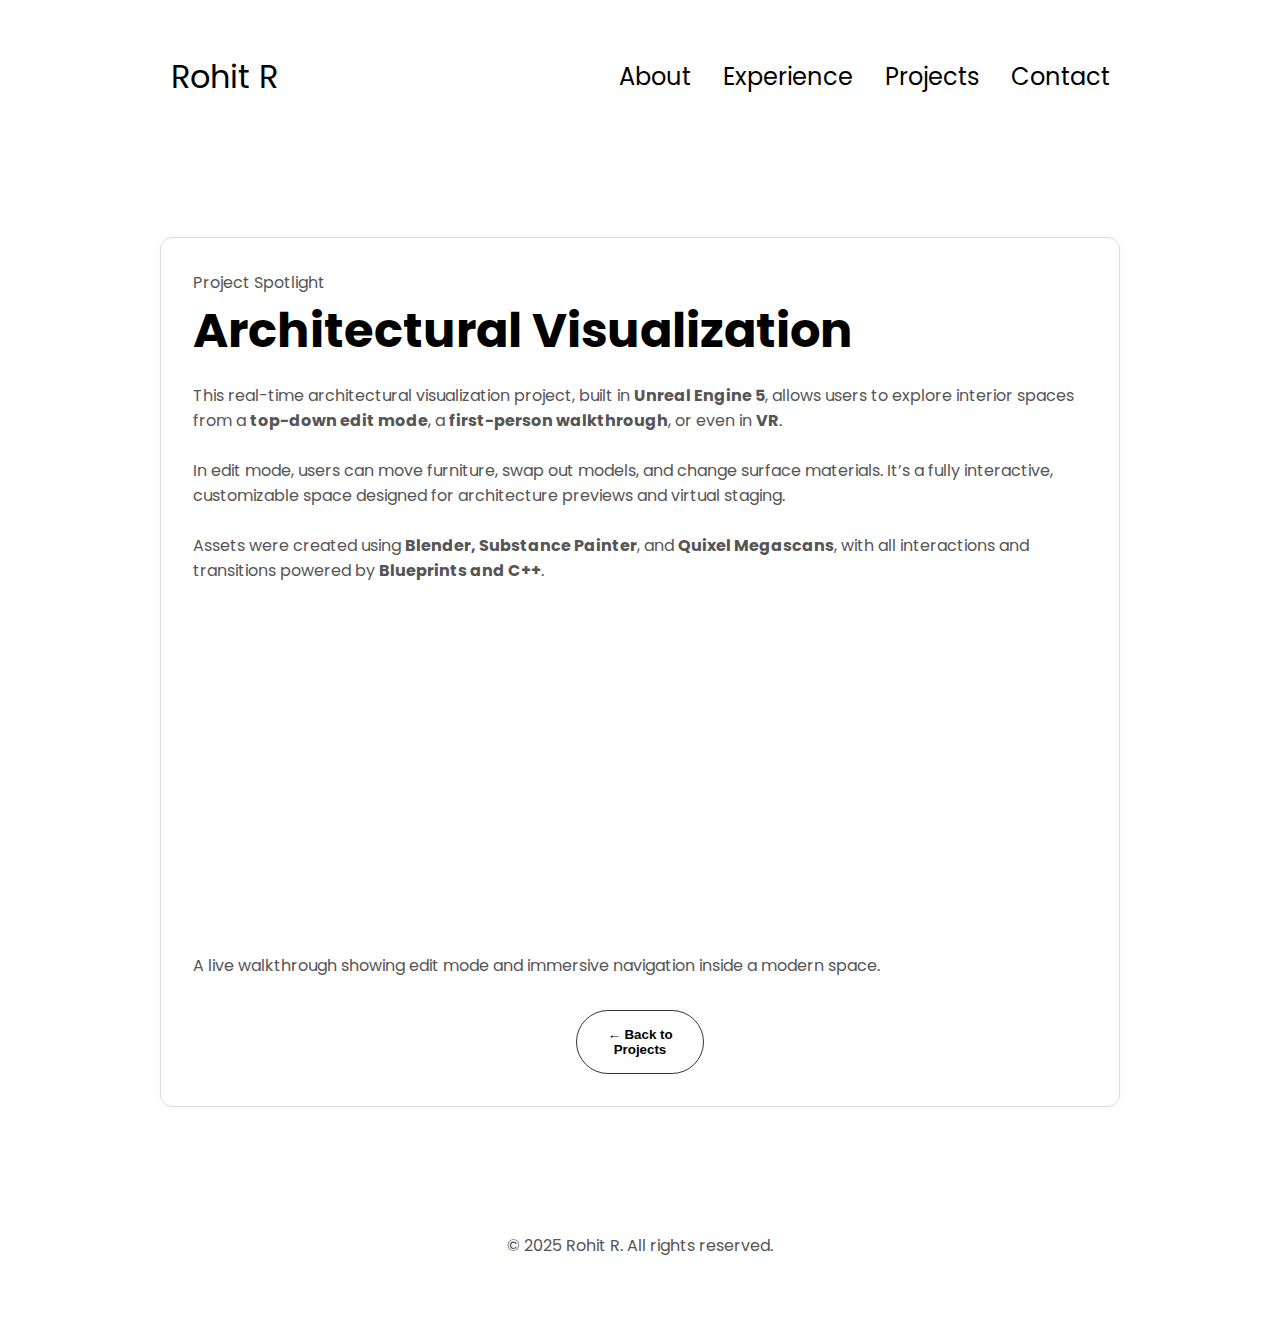
<file: Arch.html>
<!DOCTYPE html>
<html lang="en">
<head>
  <meta charset="UTF-8" />
  <meta name="viewport" content="width=device-width, initial-scale=1.0"/>
  <title>Architectural Visualization</title>
  <link rel="stylesheet" href="arch.css" />
  <style>
    /* Default content-box styling */
    .content-box {
      max-width: 1000px;
      margin: 3rem auto;
      padding: 2rem;
      border: 1px solid #ddd;
      border-radius: 12px;
      background-color: #fff;
      box-shadow: 0 0 10px rgba(0,0,0,0.03);
    }

    .video-container iframe {
      width: 100%;
      height: 315px;
      border-radius: 8px;
      border: none;
    }

    /* Mobile view adjustments */
    @media (max-width: 768px) {
      body {
        display: flex;
        justify-content: center; /* Center the content horizontally */
        align-items: center;
        flex-direction: column;
        margin: 0;
        padding: 0;
      }

      /* Remove the content-box styling on mobile */
      .content-box {
        padding: 0;
        box-shadow: none;
        border: none;
        background-color: transparent;
        max-width: 100%;
        margin: 0;
      }

      /* Center the sections */
      .section {
        display: flex;
        flex-direction: column;
        justify-content: center;
        align-items: center;
        text-align: center; /* Center text */
      }

      .section__text__p1,
      .title,
      .btn-container {
        margin: 1rem 0;
      }

      /* Adjust header (hamburger menu and logo) */
      #hamburger-nav {
        display: flex;
        justify-content: space-between; /* Align logo and hamburger icon */
        width: 100%; /* Ensure it takes full width */
        padding: 10px; /* Add padding around */
        box-sizing: border-box; /* Include padding in width calculation */
      }

      .logo {
        margin-left: 10px; /* Add some left margin for spacing */
        font-size: 1.5rem;
        font-weight: bold;
      }

      .hamburger-menu {
        display: flex;
        justify-content: space-between;
        align-items: center;
        gap: 10px; /* Adjust the gap between hamburger icon and logo */
        padding-right: 10px; /* Add some padding to the right */
      }

      .hamburger-icon {
        cursor: pointer;
        display: flex;
        flex-direction: column;
        gap: 5px;
      }

      .hamburger-icon span {
        display: block;
        width: 25px;
        height: 3px;
        background-color: #333;
      }

      /* Adjust video container on mobile */
      .video-container iframe {
        height: 200px; /* Smaller height on mobile */
      }
    }
  </style>
</head>
<body>
<!-- NAVBAR -->
<nav id="desktop-nav">
  <div class="logo">Rohit R</div>
  <div>
    <ul class="nav-links">
      <li><a href="index.html#about">About</a></li>
      <li><a href="index.html#experience">Experience</a></li>
      <li><a href="index.html#projects">Projects</a></li>
      <li><a href="index.html#contact">Contact</a></li>
    </ul>
  </div>
</nav>

<!-- MOBILE NAV -->
<nav id="hamburger-nav">
  <div class="logo">Rohit R</div>
  <div class="hamburger-menu">
    <div class="hamburger-icon" onclick="toggleMenu()">
      <span></span>
      <span></span>
      <span></span>
    </div>
    <div class="menu-links">
      <li><a href="index.html#about" onclick="toggleMenu()">About</a></li>
      <li><a href="index.html#experience" onclick="toggleMenu()">Experience</a></li>
      <li><a href="index.html#projects" onclick="toggleMenu()">Projects</a></li>
      <li><a href="index.html#contact" onclick="toggleMenu()">Contact</a></li>
    </div>
  </div>
</nav>

<!-- ARCHITECTURAL VISUALIZATION SECTION -->
<section id="project-details" class="section">
  <div class="content-box">
    <p class="section__text__p1">Project Spotlight</p>
    <h1 class="title">Architectural Visualization</h1>
    <p>
      This real-time architectural visualization project, built in <strong>Unreal Engine 5</strong>, allows users to explore interior spaces from a <strong>top-down edit mode</strong>, a <strong>first-person walkthrough</strong>, or even in <strong>VR</strong>.
    </p>
    <br />
    <p>
      In edit mode, users can move furniture, swap out models, and change surface materials. It’s a fully interactive, customizable space designed for architecture previews and virtual staging.
    </p>
    <br />
    <p>
      Assets were created using <strong>Blender, Substance Painter</strong>, and <strong>Quixel Megascans</strong>, with all interactions and transitions powered by <strong>Blueprints and C++</strong>.
    </p>
    <div class="video-container" style="margin-top: 2rem;">
      <iframe
              src="https://www.youtube.com/embed/_AOm8jRKEF4"
              title="Architectural Visualization Walkthrough"
              allow="accelerometer; autoplay; clipboard-write; encrypted-media; gyroscope; picture-in-picture"
              allowfullscreen>
      </iframe>
      <p style="margin-top: 1rem;">
        A live walkthrough showing edit mode and immersive navigation inside a modern space.
      </p>
    </div>

    <div class="btn-container" style="margin-top: 2rem ;justify-content: center;">
      <button
              class="btn btn-color-2"
              onclick="location.href='index.html#projects'"
      >
        ← Back to Projects
      </button>
    </div>
  </div>
</section>

<!-- FOOTER -->
<footer>
  <p>© 2025 Rohit R. All rights reserved.</p>
</footer>

<!-- JS FOR TOGGLING MENU -->
<script>
  function toggleMenu() {
    const menu = document.querySelector(".menu-links");
    const icon = document.querySelector(".hamburger-icon");
    menu.classList.toggle("open");
    icon.classList.toggle("open");
  }
</script>
</body>
</html>
</file>
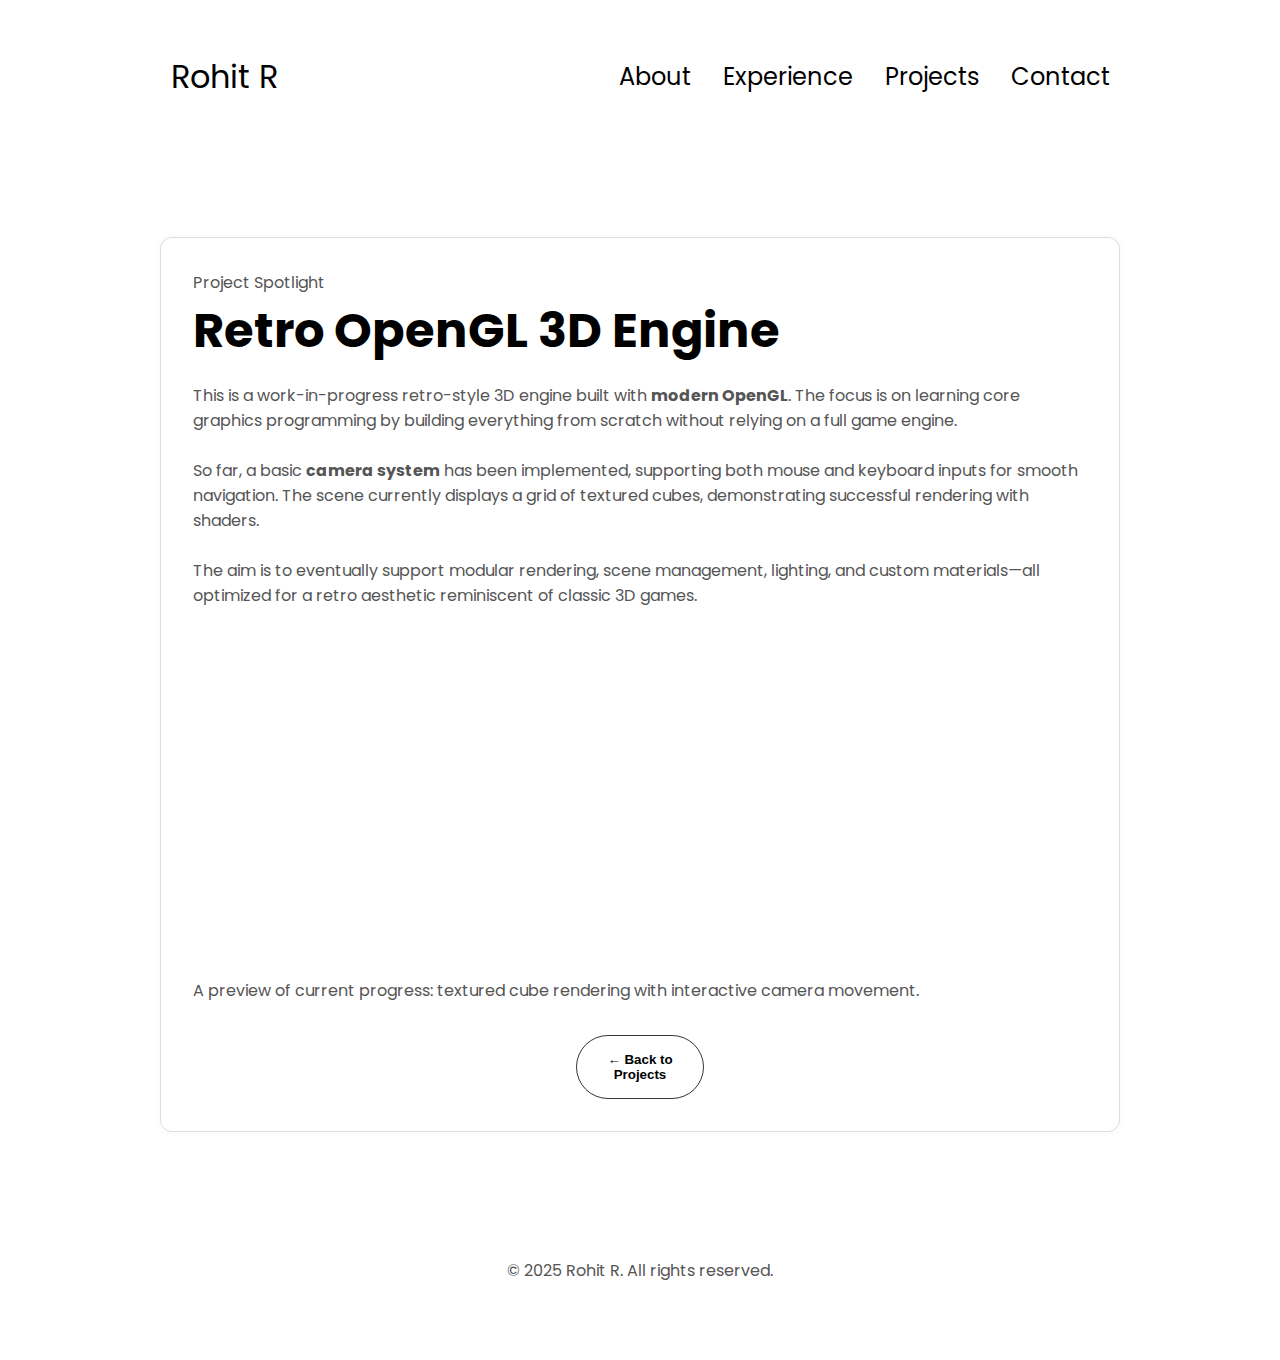
<file: OpenGL.html>
<!DOCTYPE html>
<html lang="en">
<head>
  <meta charset="UTF-8" />
  <meta name="viewport" content="width=device-width, initial-scale=1.0"/>
  <title>Retro OpenGL 3D Engine</title>
  <link rel="stylesheet" href="OpenGL.css" />
  <style>
    /* Default content-box styling */
    .content-box {
      max-width: 1000px;
      margin: 3rem auto;
      padding: 2rem;
      border: 1px solid #ddd;
      border-radius: 12px;
      background-color: #fff;
      box-shadow: 0 0 10px rgba(0,0,0,0.03);
    }

    .video-container iframe {
      width: 100%;
      height: 315px;
      border-radius: 8px;
      border: none;
    }

    /* Mobile view adjustments */
    @media (max-width: 768px) {
      body {
        display: flex;
        justify-content: center; /* Center the content horizontally */
        align-items: center;
        flex-direction: column;
        margin: 0;
        padding: 0;
      }

      /* Remove the content-box styling on mobile */
      .content-box {
        padding: 0;
        box-shadow: none;
        border: none;
        background-color: transparent;
        max-width: 100%;
        margin: 0;
      }

      /* Center the sections */
      .section {
        display: flex;
        flex-direction: column;
        justify-content: center;
        align-items: center;
        text-align: center; /* Center text */
      }

      .section__text__p1,
      .title,
      .btn-container {
        margin: 1rem 0;
      }

      /* Adjust header (hamburger menu and logo) */
      #hamburger-nav {
        display: flex;
        justify-content: space-between; /* Align logo and hamburger icon */
        width: 100%; /* Ensure it takes full width */
        padding: 10px; /* Add padding around */
        box-sizing: border-box; /* Include padding in width calculation */
      }

      .logo {
        margin-left: 10px; /* Add some left margin for spacing */
        font-size: 1.5rem;
        font-weight: bold;
      }

      .hamburger-menu {
        display: flex;
        justify-content: space-between;
        align-items: center;
        gap: 10px; /* Adjust the gap between hamburger icon and logo */
        padding-right: 10px; /* Add some padding to the right */
      }

      .hamburger-icon {
        cursor: pointer;
        display: flex;
        flex-direction: column;
        gap: 5px;
      }

      .hamburger-icon span {
        display: block;
        width: 25px;
        height: 3px;
        background-color: #333;
      }

      /* Adjust video container on mobile */
      .video-container iframe {
        height: 200px; /* Smaller height on mobile */
      }
    }
  </style>
</head>
<body>
<!-- NAVBAR -->
<nav id="desktop-nav">
  <div class="logo">Rohit R</div>
  <div>
    <ul class="nav-links">
      <li><a href="index.html#about">About</a></li>
      <li><a href="index.html#experience">Experience</a></li>
      <li><a href="index.html#projects">Projects</a></li>
      <li><a href="index.html#contact">Contact</a></li>
    </ul>
  </div>
</nav>

<!-- MOBILE NAV -->
<nav id="hamburger-nav">
  <div class="logo">Rohit R</div>
  <div class="hamburger-menu">
    <div class="hamburger-icon" onclick="toggleMenu()">
      <span></span>
      <span></span>
      <span></span>
    </div>
    <div class="menu-links">
      <li><a href="index.html#about" onclick="toggleMenu()">About</a></li>
      <li><a href="index.html#experience" onclick="toggleMenu()">Experience</a></li>
      <li><a href="index.html#projects" onclick="toggleMenu()">Projects</a></li>
      <li><a href="index.html#contact" onclick="toggleMenu()">Contact</a></li>
    </div>
  </div>
</nav>

<!-- RETRO OPENGL ENGINE SECTION -->
<section id="project-details" class="section">
  <div class="content-box">
    <p class="section__text__p1">Project Spotlight</p>
    <h1 class="title">Retro OpenGL 3D Engine</h1>
    <p>
      This is a work-in-progress retro-style 3D engine built with <strong>modern OpenGL</strong>. The focus is on learning core graphics programming by building everything from scratch without relying on a full game engine.
    </p>
    <br />
    <p>
      So far, a basic <strong>camera system</strong> has been implemented, supporting both mouse and keyboard inputs for smooth navigation. The scene currently displays a grid of textured cubes, demonstrating successful rendering with shaders.
    </p>
    <br />
    <p>
      The aim is to eventually support modular rendering, scene management, lighting, and custom materials—all optimized for a retro aesthetic reminiscent of classic 3D games.
    </p>

    <div class="video-container" style="margin-top: 2rem;">
      <iframe
              src="https://www.youtube.com/embed/loFb8WWlRCM"
              title="Retro OpenGL Engine Demo"
              allow="accelerometer; autoplay; clipboard-write; encrypted-media; gyroscope; picture-in-picture"
              allowfullscreen>
      </iframe>
      <p style="margin-top: 1rem;">
        A preview of current progress: textured cube rendering with interactive camera movement.
      </p>
    </div>

    <div class="btn-container" style="margin-top: 2rem;justify-content: center;">
      <button
              class="btn btn-color-2"
              onclick="location.href='index.html#projects'"
      >
        ← Back to Projects
      </button>
    </div>
  </div>
</section>

<!-- FOOTER -->
<footer>
  <p>© 2025 Rohit R. All rights reserved.</p>
</footer>

<!-- JS FOR TOGGLING MENU -->
<script>
  function toggleMenu() {
    const menu = document.querySelector(".menu-links");
    const icon = document.querySelector(".hamburger-icon");
    menu.classList.toggle("open");
    icon.classList.toggle("open");
  }
</script>
</body>
</html>
</file>
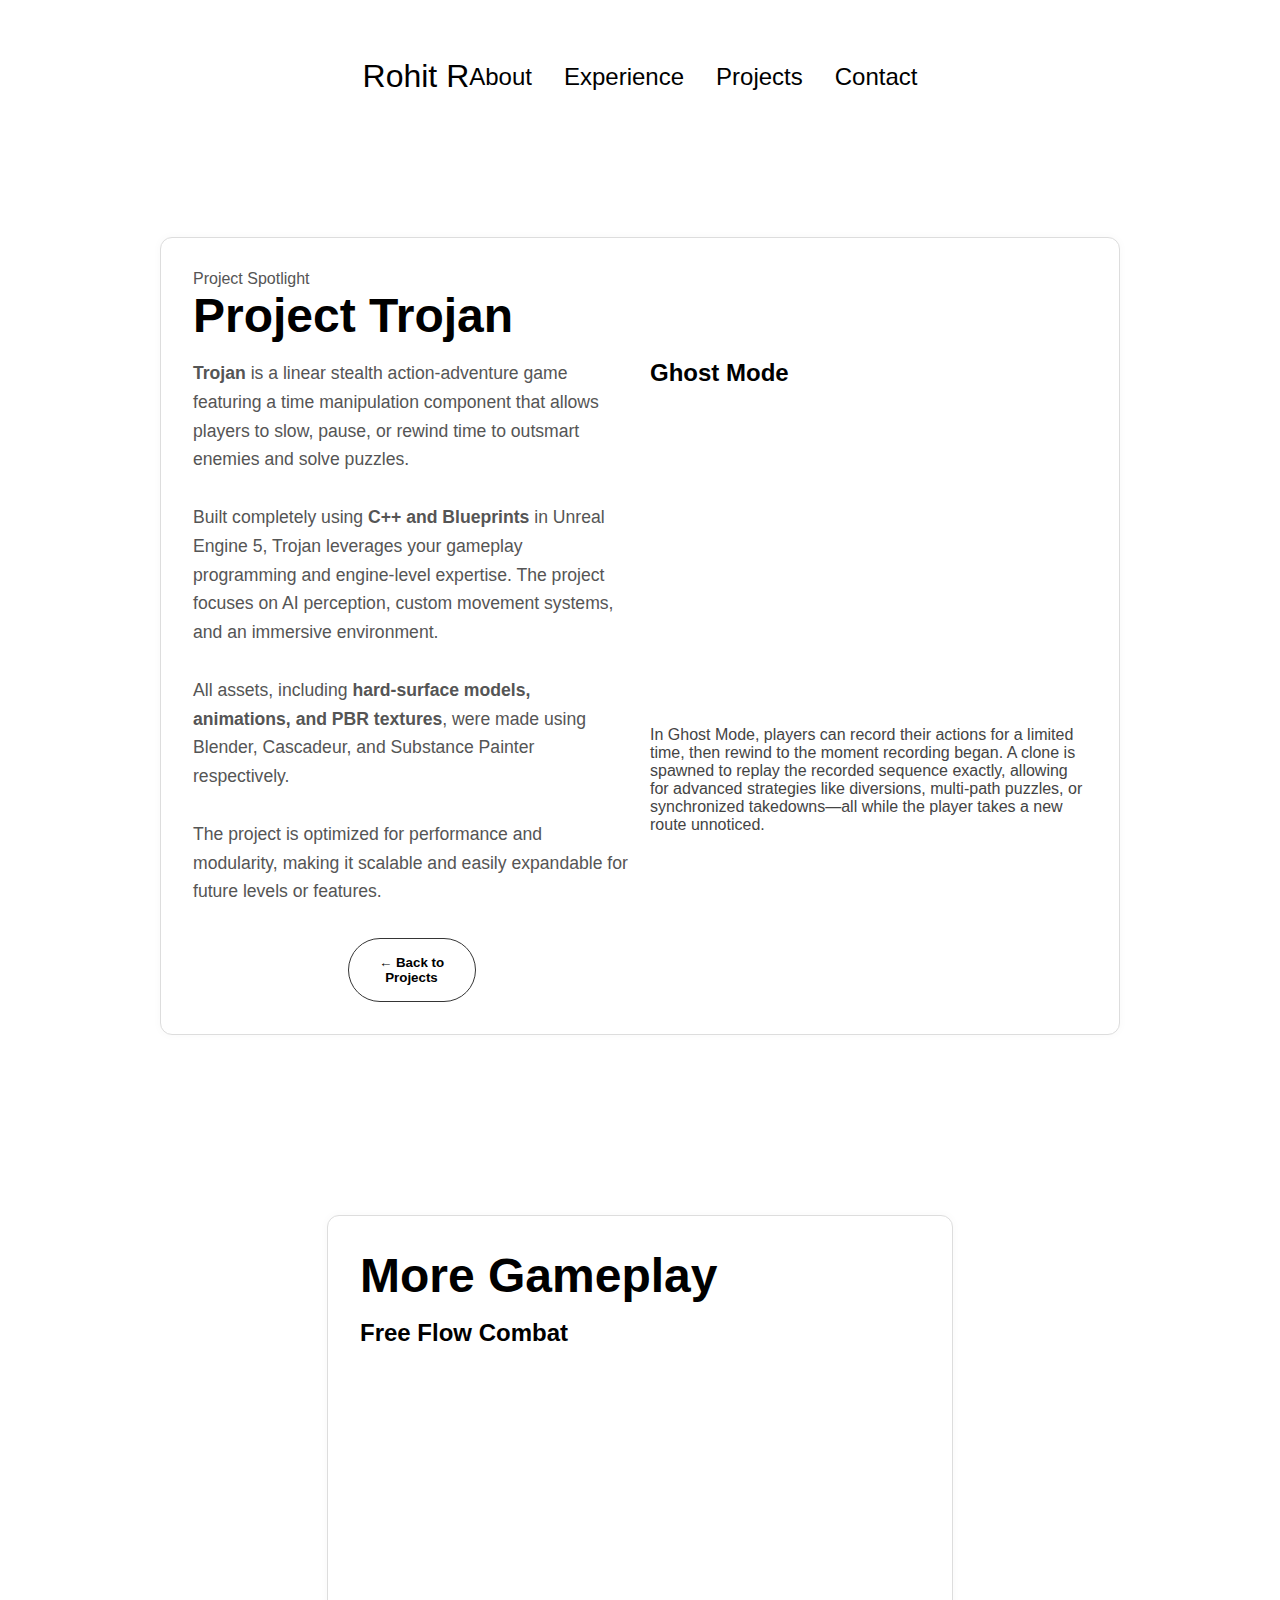
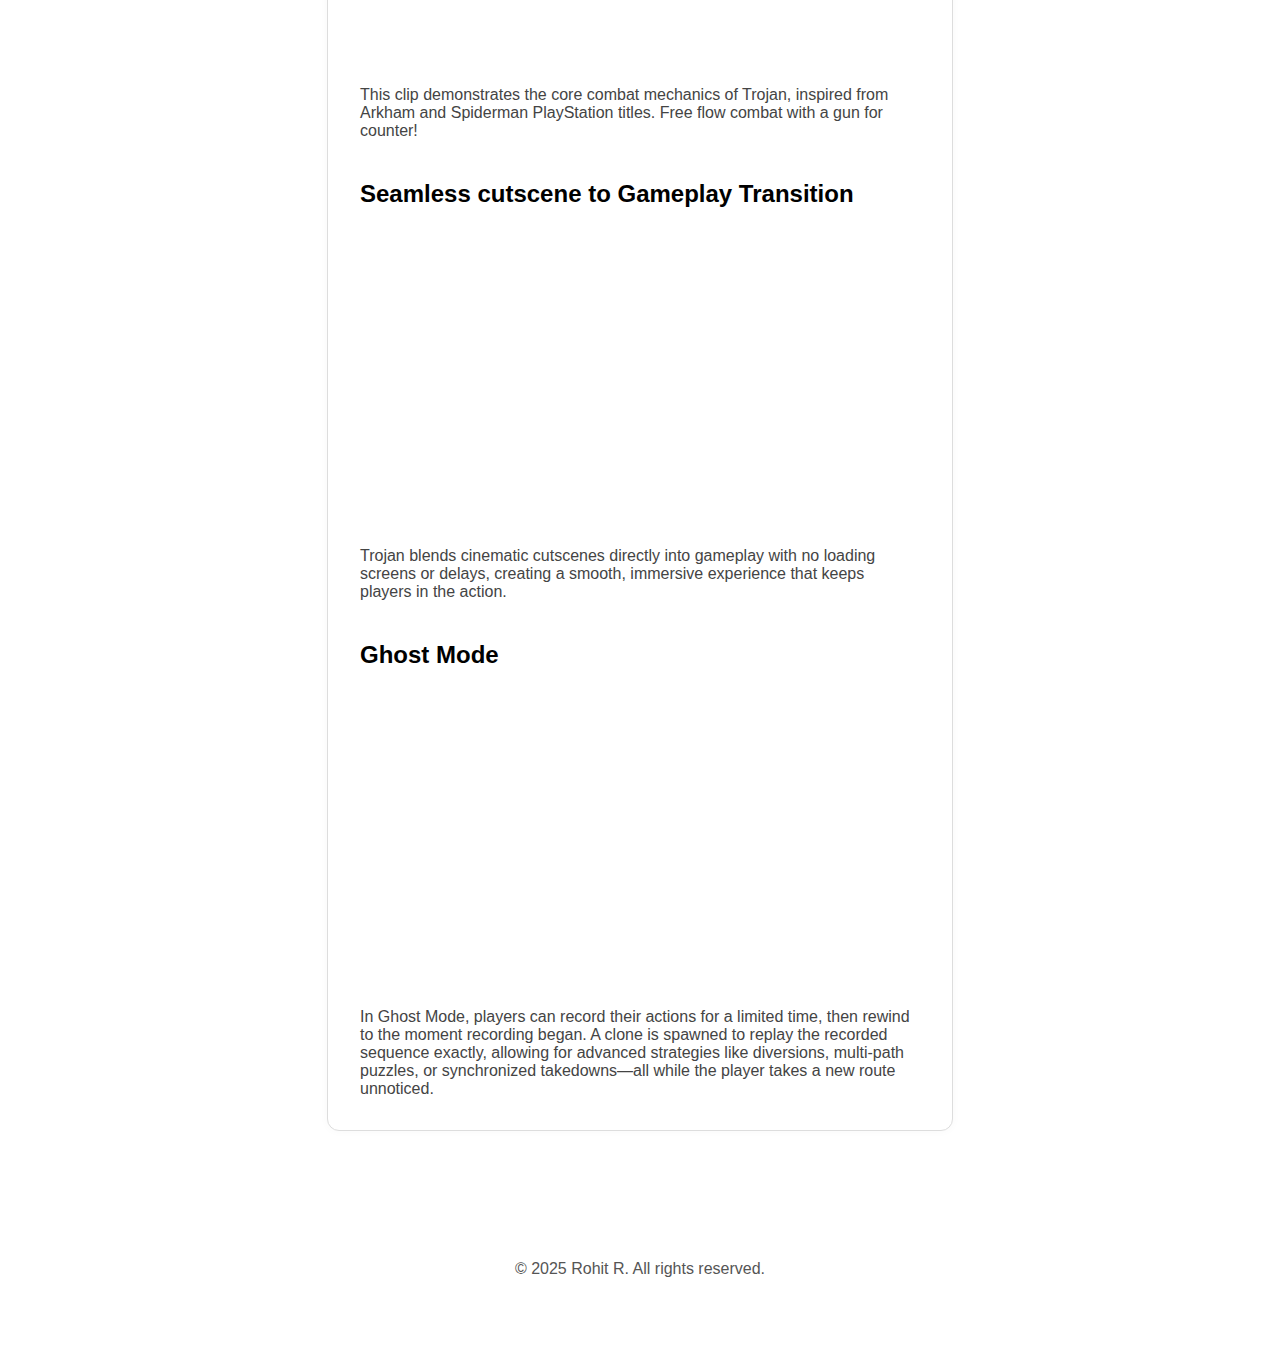
<file: trojan.html>
<!DOCTYPE html>
<html lang="en">
<head>
    <meta charset="UTF-8" />
    <meta name="viewport" content="width=device-width, initial-scale=1.0"/>
    <title>Project Trojan</title>
    <link rel="stylesheet" href="trojan.css" />
    <style>
        body {
            margin: 0;
            padding: 0;
            font-family: Arial, sans-serif;
            display: flex;
            justify-content: center; /* Center the whole page */
            align-items: center;
            flex-direction: column;
            min-height: 100vh;
        }

        .section-container {
            display: flex;
            align-items: flex-start;
            justify-content: space-between;
            gap: 20px;
            flex-wrap: wrap;
        }

        .about-details-container {
            flex: 1;
            min-width: 300px;
        }

        .video-container {
            flex: 1;
            max-width: 560px;
            min-width: 300px;
        }

        .video-container iframe {
            width: 100%;
            height: 315px;
            border-radius: 12px;
        }

        .video-heading {
            font-size: 1.5rem;
            font-weight: bold;
            margin-bottom: 10px;
        }

        .video-description {
            margin-top: 10px;
            font-size: 1rem;
            color: #444;
        }

        .more-videos-section {
            margin-top: 3rem;
        }

        .video-stack {
            display: flex;
            flex-direction: column;
            gap: 2.5rem;
            max-width: 560px;
            margin: 0 auto;
        }

        .video-box iframe {
            width: 100%;
            height: 315px;
            border-radius: 12px;
        }

        /* Default content-box styling */
        .content-box {
            max-width: 1000px;
            margin: 3rem auto;
            padding: 2rem;
            border: 1px solid #ddd;
            border-radius: 12px;
            background-color: #fff;
            box-shadow: 0 0 10px rgba(0,0,0,0.03);
        }

        /* Mobile view adjustments */
        @media (max-width: 768px) {
            body {
                align-items: center; /* Center the body content */
                padding: 0;
            }

            /* Remove the content-box styling on mobile */
            .content-box {
                padding: 0;
                box-shadow: none;
                border: none;
                background-color: transparent;
                max-width: 100%;
                margin: 0;
            }

            /* Center the sections */
            .section-container {
                flex-direction: column;
                align-items: center;
                text-align: center; /* Center text */
            }

            .video-container, .video-box {
                max-width: 100%;
            }

            .more-videos-section .content-box {
                padding: 0; /* Remove padding from "More Gameplay" section */
                background-color: transparent;
                border: none;
                box-shadow: none;
                max-width: 100%;
                margin: 0;
            }

            /* Center content inside the container */
            .section {
                display: flex;
                flex-direction: column;
                justify-content: center;
                align-items: center;
                text-align: center;
            }

            .section__text__p1,
            .title,
            .video-heading {
                margin: 1rem 0;
            }

            /* Adjust header (hamburger menu and logo) */
            #hamburger-nav {
                display: flex;
                justify-content: space-between; /* Align logo and hamburger icon */
                width: 100%; /* Ensure it takes full width */
                padding: 10px; /* Add padding around */
                box-sizing: border-box; /* Include padding in width calculation */
            }

            .logo {
                margin-left: 10px; /* Add some left margin for spacing */
                font-size: 1.5rem;
                font-weight: bold;
            }

            .hamburger-menu {
                display: flex;
                justify-content: space-between;
                align-items: center;
                gap: 10px; /* Adjust the gap between hamburger icon and logo */
                padding-right: 10px; /* Add some padding to the right */
            }

            .hamburger-icon {
                cursor: pointer;
                display: flex;
                flex-direction: column;
                gap: 5px;
            }

            .hamburger-icon span {
                display: block;
                width: 25px;
                height: 3px;
                background-color: #333;
            }
        }
    </style>
</head>
<body>
<!-- NAVBAR -->
<nav id="desktop-nav">
    <div class="logo">Rohit R</div>
    <div>
        <ul class="nav-links">
            <li><a href="index.html#about">About</a></li>
            <li><a href="index.html#experience">Experience</a></li>
            <li><a href="index.html#projects">Projects</a></li>
            <li><a href="index.html#contact">Contact</a></li>
        </ul>
    </div>
</nav>

<!-- MOBILE NAV -->
<nav id="hamburger-nav">
    <div class="logo">Rohit R</div>
    <div class="hamburger-menu">
        <div class="hamburger-icon" onclick="toggleMenu()">
            <span></span>
            <span></span>
            <span></span>
        </div>
        <div class="menu-links">
            <li><a href="index.html#about" onclick="toggleMenu()">About</a></li>
            <li><a href="index.html#experience" onclick="toggleMenu()">Experience</a></li>
            <li><a href="index.html#projects" onclick="toggleMenu()">Projects</a></li>
            <li><a href="index.html#contact" onclick="toggleMenu()">Contact</a></li>
        </div>
    </div>
</nav>

<!-- PROJECT TROJAN SECTION -->
<section id="project-details" class="section">
    <div class="content-box">
        <p class="section__text__p1">Project Spotlight</p>
        <h1 class="title">Project Trojan</h1>
        <div class="section-container">
            <div class="about-details-container">
                <div class="text-container">
                    <p>
                        <strong>Trojan</strong> is a linear stealth action-adventure game featuring a time manipulation component that allows players to slow, pause, or rewind time to outsmart enemies and solve puzzles.
                    </p>
                    <br />
                    <p>
                        Built completely using <strong>C++ and Blueprints</strong> in Unreal Engine 5, Trojan leverages your gameplay programming and engine-level expertise. The project focuses on AI perception, custom movement systems, and an immersive environment.
                    </p>
                    <br />
                    <p>
                        All assets, including <strong>hard-surface models, animations, and PBR textures</strong>, were made using Blender, Cascadeur, and Substance Painter respectively.
                    </p>
                    <br />
                    <p>
                        The project is optimized for performance and modularity, making it scalable and easily expandable for future levels or features.
                    </p>
                </div>

                <div class="btn-container" style="margin-top: 2rem; justify-content: center">
                    <button class="btn btn-color-2" onclick="location.href='index.html#projects'">
                        ← Back to Projects
                    </button>
                </div>
            </div>

            <div class="video-container">
                <div class="video-heading">Ghost Mode</div>
                <iframe src="https://www.youtube.com/embed/YWD0I_5qHD4" frameborder="0" allowfullscreen></iframe>
                <p class="video-description">
                    In Ghost Mode, players can record their actions for a limited time, then rewind to the moment recording began. A clone is spawned to replay the recorded sequence exactly, allowing for advanced strategies like diversions, multi-path puzzles, or synchronized takedowns—all while the player takes a new route unnoticed.
                </p>
            </div>
        </div>
    </div>
</section>

<!-- MORE VIDEOS SECTION -->
<section class="more-videos-section section">
    <div class="content-box">
        <h2 class="title">More Gameplay</h2>
        <div class="video-stack">
            <div class="video-box">
                <div class="video-heading">Free Flow Combat</div>
                <iframe src="https://youtube.com/embed/c1Fv38djfSE" frameborder="0" allowfullscreen></iframe>
                <p class="video-description">
                    This clip demonstrates the core combat mechanics of Trojan, inspired from Arkham and Spiderman PlayStation titles. Free flow combat with a gun for counter!
                </p>
            </div>
            <div class="video-box">
                <div class="video-heading">Seamless cutscene to Gameplay Transition</div>
                <iframe src="https://www.youtube.com/embed/u48DR43tfEg" frameborder="0" allowfullscreen></iframe>
                <p class="video-description">
                    Trojan blends cinematic cutscenes directly into gameplay with no loading screens or delays, creating a smooth, immersive experience that keeps players in the action.
                </p>
            </div>
            <div class="video-box">
                <div class="video-heading">Ghost Mode</div>
                <iframe src="https://www.youtube.com/embed/YWD0I_5qHD4" frameborder="0" allowfullscreen></iframe>
                <p class="video-description">
                    In Ghost Mode, players can record their actions for a limited time, then rewind to the moment recording began. A clone is spawned to replay the recorded sequence exactly, allowing for advanced strategies like diversions, multi-path puzzles, or synchronized takedowns—all while the player takes a new route unnoticed.
                </p>
            </div>
        </div>
    </div>
</section>

<!-- FOOTER -->
<footer>
    <p>© 2025 Rohit R. All rights reserved.</p>
</footer>

<!-- JS FOR TOGGLING MENU -->
<script>
    function toggleMenu() {
        const menu = document.querySelector(".menu-links");
        const icon = document.querySelector(".hamburger-icon");
        menu.classList.toggle("open");
        icon.classList.toggle("open");
    }
</script>
</body>
</html>
</file>
<file: arch.css>
@import url("https://fonts.googleapis.com/css2?family=Poppins:wght@300;400;500;600&display=swap");

* {
    margin: 0;
    padding: 0;
    box-sizing: border-box;
}

body {
    font-family: "Poppins", sans-serif;
}

html {
    scroll-behavior: smooth;
}

p {
    color: rgb(85, 85, 85);
}

/* TRANSITION */
a,
.btn {
    transition: all 300ms ease;
}

/* DESKTOP NAV */
nav,
.nav-links {
    display: flex;
}

nav {
    justify-content: space-around;
    align-items: center;
    height: 17vh;
}

.nav-links {
    gap: 2rem;
    list-style: none;
    font-size: 1.5rem;
}

a {
    color: black;
    text-decoration: none;
    text-decoration-color: white;
}

a:hover {
    color: grey;
    text-decoration: underline;
    text-underline-offset: 1rem;
    text-decoration-color: rgb(181, 181, 181);
}

.logo {
    font-size: 2rem;
}

.logo:hover {
    cursor: default;
}

/* HAMBURGER MENU */
#hamburger-nav {
    display: none;
}

.hamburger-menu {
    position: relative;
    display: inline-block;
}

.hamburger-icon {
    display: flex;
    flex-direction: column;
    justify-content: space-between;
    height: 24px;
    width: 30px;
    cursor: pointer;
}

.hamburger-icon span {
    width: 100%;
    height: 2px;
    background-color: black;
    transition: all 0.3 ease-in-out;
}

.menu-links {
    position: absolute;
    top: 100%;
    right: 0;
    background-color: white;
    width: fit-content;
    max-height: 0;
    overflow: hidden;
    transition: all 0.3 ease-in-out;
}

.menu-links a {
    display: block;
    padding: 10px;
    text-align: center;
    font-size: 1.5rem;
    color: black;
    text-decoration: none;
    transition: all 0.3 ease-in-out;
}

.menu-links li {
    list-style: none;
}

.menu-links.open {
    max-height: 300px;
}

.hamburger-icon.open span:first-child {
    transform: rotate(45deg) translate(10px, 5px);
}

.hamburger-icon.open span:nth-child(2) {
    opacity: 0;
}

.hamburger-icon.open span:last-child {
    transform: rotate(-45deg) translate(10px, -5px);
}

/* SECTIONS */
section {
    padding-top: 4vh;
    height: fit-content;
    margin: 0 10rem;
    box-sizing: border-box;
    min-height: fit-content;
}

.section-container {
    display: flex;
    gap: 4rem;
    flex-wrap: wrap;
    align-items: center;
    justify-content: center;
}

.section__pic-container {
    display: flex;
    height: 400px;
    width: 400px;
    margin: auto 0;
}

.section__text {
    max-width: 600px;
    text-align: left;
}

.section__text p {
    font-weight: 600;
}

.title {
    font-size: 3rem;
    text-align: left;
    margin-bottom: 1rem;
}

.btn-container {
    display: flex;
    gap: 1rem;
    margin-top: 1.5rem;
}

.btn {
    font-weight: 600;
    padding: 1rem;
    width: 8rem;
    border-radius: 2rem;
    text-align: center;
    display: inline-block;
}

.btn-color-1,
.btn-color-2 {
    border: rgb(53, 53, 53) 0.1rem solid;
}

.btn-color-1,
.btn-color-2:hover {
    background: rgb(53, 53, 53);
    color: white;
}

.btn-color-1:hover {
    background: black;
}

.btn-color-2 {
    background: none;
    color: black;
}

footer {
    height: 20vh;
    display: flex;
    justify-content: center;
    align-items: center;
}

footer p {
    text-align: center;
}

/* TROJAN PAGE CUSTOM STYLING */
#project-details .project-img {
    width: 100%;
    height: auto;
    object-fit: cover;
    border-radius: 1rem;
}

#project-details .text-container {
    font-size: 1.1rem;
    line-height: 1.8rem;
    max-width: 700px;
}

#project-details .btn-container {
    justify-content: flex-start;
}

@media screen and (max-width: 768px) {
    #desktop-nav {
        display: none;
    }

    #hamburger-nav {
        display: flex;
        justify-content: space-between;
        align-items: center;
        padding: 1rem 2rem;
    }

    .section-container {
        flex-direction: column;
        margin: 0 2rem;
    }

    .section__pic-container {
        height: auto;
        width: 100%;
    }

    .section__text {
        text-align: center;
    }

    .title {
        text-align: center;
    }

    .btn-container {
        justify-content: center;
    }
}
</file>
<file: OpenGL.css>
@import url("https://fonts.googleapis.com/css2?family=Poppins:wght@300;400;500;600&display=swap");

* {
    margin: 0;
    padding: 0;
    box-sizing: border-box;
}

body {
    font-family: "Poppins", sans-serif;
}

html {
    scroll-behavior: smooth;
}

p {
    color: rgb(85, 85, 85);
}

/* TRANSITION */
a,
.btn {
    transition: all 300ms ease;
}

/* DESKTOP NAV */
nav,
.nav-links {
    display: flex;
}

nav {
    justify-content: space-around;
    align-items: center;
    height: 17vh;
}

.nav-links {
    gap: 2rem;
    list-style: none;
    font-size: 1.5rem;
}

a {
    color: black;
    text-decoration: none;
    text-decoration-color: white;
}

a:hover {
    color: grey;
    text-decoration: underline;
    text-underline-offset: 1rem;
    text-decoration-color: rgb(181, 181, 181);
}

.logo {
    font-size: 2rem;
}

.logo:hover {
    cursor: default;
}

/* HAMBURGER MENU */
#hamburger-nav {
    display: none;
}

.hamburger-menu {
    position: relative;
    display: inline-block;
}

.hamburger-icon {
    display: flex;
    flex-direction: column;
    justify-content: space-between;
    height: 24px;
    width: 30px;
    cursor: pointer;
}

.hamburger-icon span {
    width: 100%;
    height: 2px;
    background-color: black;
    transition: all 0.3 ease-in-out;
}

.menu-links {
    position: absolute;
    top: 100%;
    right: 0;
    background-color: white;
    width: fit-content;
    max-height: 0;
    overflow: hidden;
    transition: all 0.3 ease-in-out;
}

.menu-links a {
    display: block;
    padding: 10px;
    text-align: center;
    font-size: 1.5rem;
    color: black;
    text-decoration: none;
    transition: all 0.3 ease-in-out;
}

.menu-links li {
    list-style: none;
}

.menu-links.open {
    max-height: 300px;
}

.hamburger-icon.open span:first-child {
    transform: rotate(45deg) translate(10px, 5px);
}

.hamburger-icon.open span:nth-child(2) {
    opacity: 0;
}

.hamburger-icon.open span:last-child {
    transform: rotate(-45deg) translate(10px, -5px);
}

/* SECTIONS */
section {
    padding-top: 4vh;
    height: fit-content;
    margin: 0 10rem;
    box-sizing: border-box;
    min-height: fit-content;
}

.section-container {
    display: flex;
    gap: 4rem;
    flex-wrap: wrap;
    align-items: center;
    justify-content: center;
}

.section__pic-container {
    display: flex;
    height: 400px;
    width: 400px;
    margin: auto 0;
}

.section__text {
    max-width: 600px;
    text-align: left;
}

.section__text p {
    font-weight: 600;
}

.title {
    font-size: 3rem;
    text-align: left;
    margin-bottom: 1rem;
}

.btn-container {
    display: flex;
    gap: 1rem;
    margin-top: 1.5rem;
}

.btn {
    font-weight: 600;
    padding: 1rem;
    width: 8rem;
    border-radius: 2rem;
    text-align: center;
    display: inline-block;
}

.btn-color-1,
.btn-color-2 {
    border: rgb(53, 53, 53) 0.1rem solid;
}

.btn-color-1,
.btn-color-2:hover {
    background: rgb(53, 53, 53);
    color: white;
}

.btn-color-1:hover {
    background: black;
}

.btn-color-2 {
    background: none;
    color: black;
}

footer {
    height: 20vh;
    display: flex;
    justify-content: center;
    align-items: center;
}

footer p {
    text-align: center;
}

/* TROJAN PAGE CUSTOM STYLING */
#project-details .project-img {
    width: 100%;
    height: auto;
    object-fit: cover;
    border-radius: 1rem;
}

#project-details .text-container {
    font-size: 1.1rem;
    line-height: 1.8rem;
    max-width: 700px;
}

#project-details .btn-container {
    justify-content: flex-start;
}

@media screen and (max-width: 768px) {
    #desktop-nav {
        display: none;
    }

    #hamburger-nav {
        display: flex;
        justify-content: space-between;
        align-items: center;
        padding: 1rem 2rem;
    }

    .section-container {
        flex-direction: column;
        margin: 0 2rem;
    }

    .section__pic-container {
        height: auto;
        width: 100%;
    }

    .section__text {
        text-align: center;
    }

    .title {
        text-align: center;
    }

    .btn-container {
        justify-content: center;
    }
}
</file>
<file: trojan.css>
@import url("https://fonts.googleapis.com/css2?family=Poppins:wght@300;400;500;600&display=swap");

* {
    margin: 0;
    padding: 0;
    box-sizing: border-box;
}

body {
    font-family: "Poppins", sans-serif;
}

html {
    scroll-behavior: smooth;
}

p {
    color: rgb(85, 85, 85);
}

/* TRANSITION */
a,
.btn {
    transition: all 300ms ease;
}

/* DESKTOP NAV */
nav,
.nav-links {
    display: flex;
}

nav {
    justify-content: space-around;
    align-items: center;
    height: 17vh;
}

.nav-links {
    gap: 2rem;
    list-style: none;
    font-size: 1.5rem;
}

a {
    color: black;
    text-decoration: none;
    text-decoration-color: white;
}

a:hover {
    color: grey;
    text-decoration: underline;
    text-underline-offset: 1rem;
    text-decoration-color: rgb(181, 181, 181);
}

.logo {
    font-size: 2rem;
}

.logo:hover {
    cursor: default;
}

/* HAMBURGER MENU */
#hamburger-nav {
    display: none;
}

.hamburger-menu {
    position: relative;
    display: inline-block;
}

.hamburger-icon {
    display: flex;
    flex-direction: column;
    justify-content: space-between;
    height: 24px;
    width: 30px;
    cursor: pointer;
}

.hamburger-icon span {
    width: 100%;
    height: 2px;
    background-color: black;
    transition: all 0.3 ease-in-out;
}

.menu-links {
    position: absolute;
    top: 100%;
    right: 0;
    background-color: white;
    width: fit-content;
    max-height: 0;
    overflow: hidden;
    transition: all 0.3 ease-in-out;
}

.menu-links a {
    display: block;
    padding: 10px;
    text-align: center;
    font-size: 1.5rem;
    color: black;
    text-decoration: none;
    transition: all 0.3 ease-in-out;
}

.menu-links li {
    list-style: none;
}

.menu-links.open {
    max-height: 300px;
}

.hamburger-icon.open span:first-child {
    transform: rotate(45deg) translate(10px, 5px);
}

.hamburger-icon.open span:nth-child(2) {
    opacity: 0;
}

.hamburger-icon.open span:last-child {
    transform: rotate(-45deg) translate(10px, -5px);
}

/* SECTIONS */
section {
    padding-top: 4vh;
    height: fit-content;
    margin: 0 10rem;
    box-sizing: border-box;
    min-height: fit-content;
}

.section-container {
    display: flex;
    gap: 4rem;
    flex-wrap: wrap;
    align-items: center;
    justify-content: center;
}

.section__pic-container {
    display: flex;
    height: 400px;
    width: 400px;
    margin: auto 0;
}

.section__text {
    max-width: 600px;
    text-align: left;
}

.section__text p {
    font-weight: 600;
}

.title {
    font-size: 3rem;
    text-align: left;
    margin-bottom: 1rem;
}

.btn-container {
    display: flex;
    gap: 1rem;
    margin-top: 1.5rem;
}

.btn {
    font-weight: 600;
    padding: 1rem;
    width: 8rem;
    border-radius: 2rem;
    text-align: center;
    display: inline-block;
}

.btn-color-1,
.btn-color-2 {
    border: rgb(53, 53, 53) 0.1rem solid;
}

.btn-color-1,
.btn-color-2:hover {
    background: rgb(53, 53, 53);
    color: white;
}

.btn-color-1:hover {
    background: black;
}

.btn-color-2 {
    background: none;
    color: black;
}

footer {
    height: 20vh;
    display: flex;
    justify-content: center;
    align-items: center;
}

footer p {
    text-align: center;
}

/* TROJAN PAGE CUSTOM STYLING */
#project-details .project-img {
    width: 100%;
    height: auto;
    object-fit: cover;
    border-radius: 1rem;
}

#project-details .text-container {
    font-size: 1.1rem;
    line-height: 1.8rem;
    max-width: 700px;
}

#project-details .btn-container {
    justify-content: flex-start;
}

@media screen and (max-width: 768px) {
    #desktop-nav {
        display: none;
    }

    #hamburger-nav {
        display: flex;
        justify-content: space-between;
        align-items: center;
        padding: 1rem 2rem;
    }

    .section-container {
        flex-direction: column;
        margin: 0 2rem;
    }

    .section__pic-container {
        height: auto;
        width: 100%;
    }

    .section__text {
        text-align: center;
    }

    .title {
        text-align: center;
    }

    .btn-container {
        justify-content: center;
    }
}
</file>
